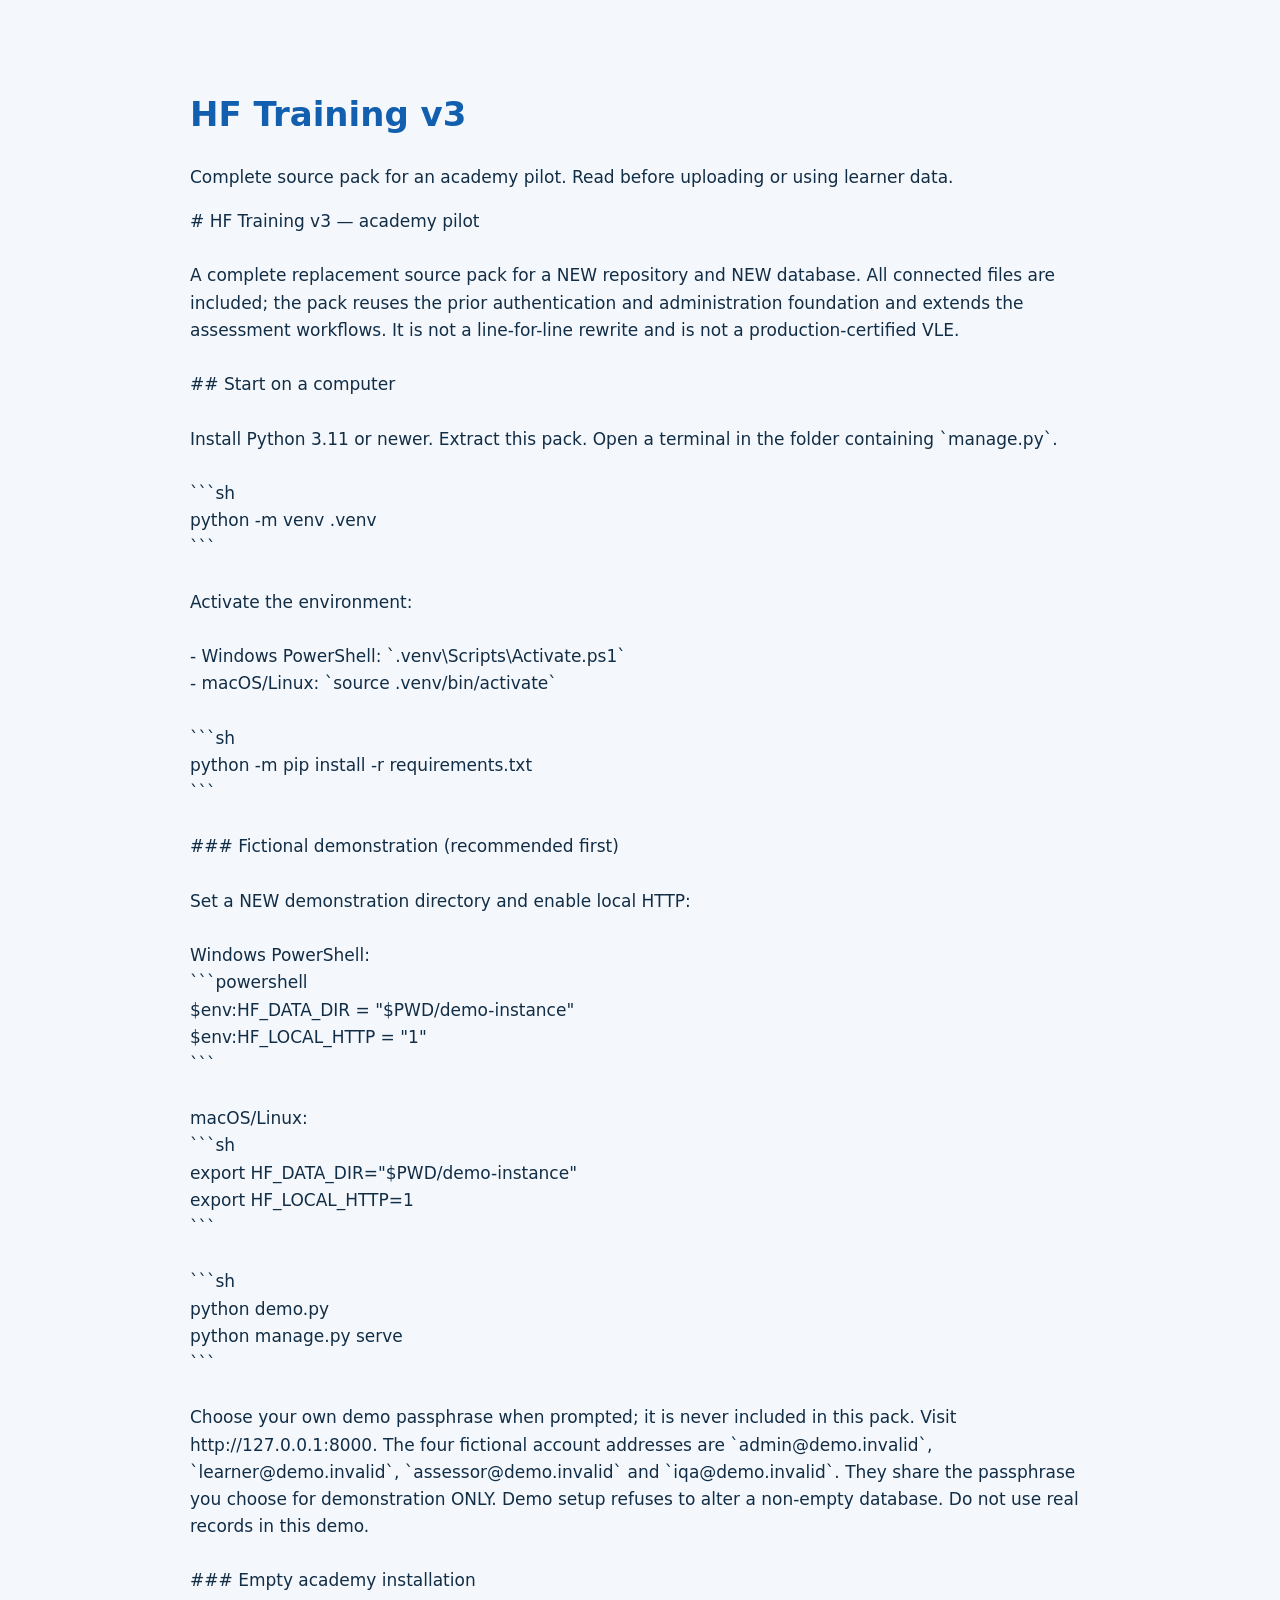
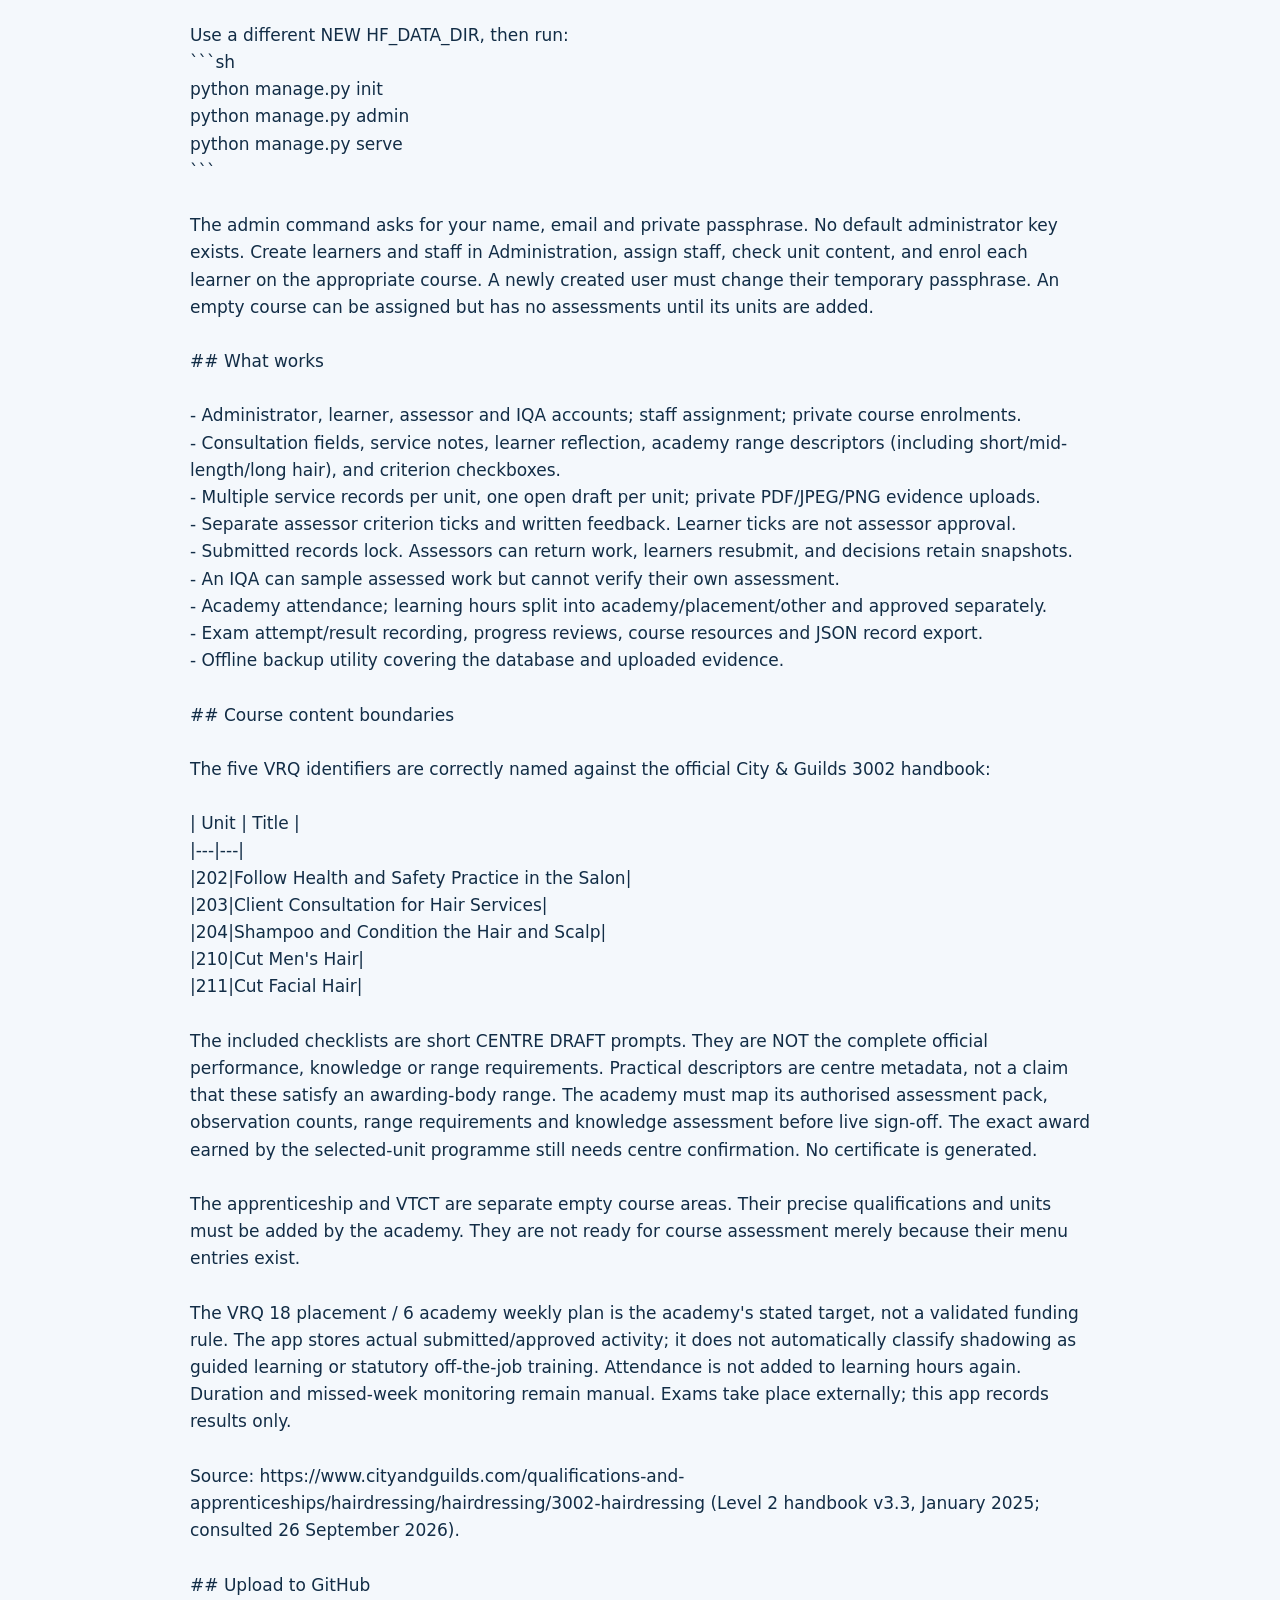
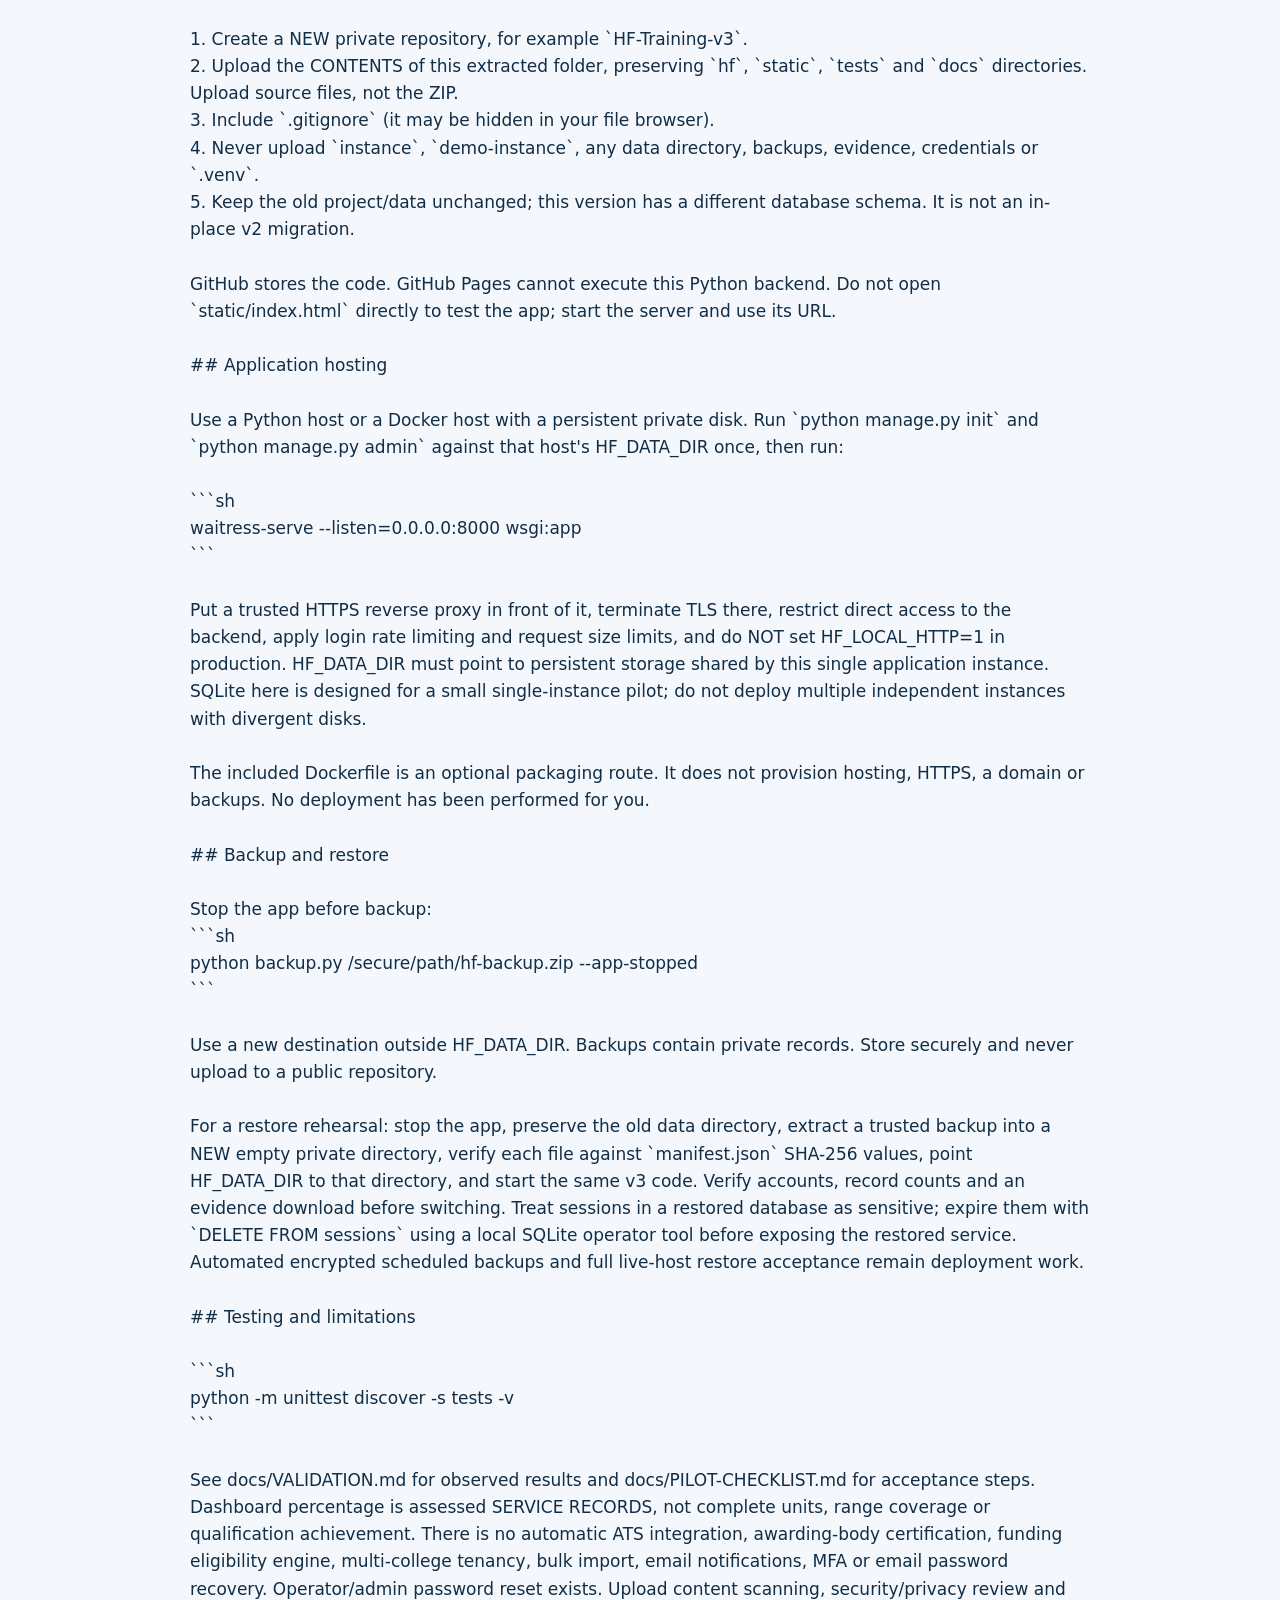
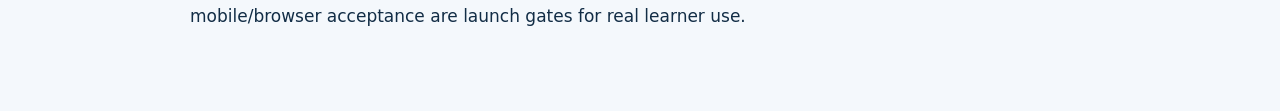
<file: START-HERE.html>
<!doctype html><html lang="en"><meta charset="utf-8"><meta name="viewport" content="width=device-width"><title>HF Training v3 — Start here</title><style>body{max-width:900px;margin:40px auto;padding:24px;background:#f4f8fc;color:#122d46;font:17px/1.6 system-ui}pre{white-space:pre-wrap;overflow-wrap:anywhere;font:inherit}h1{color:#125eaf}</style><h1>HF Training v3</h1><p>Complete source pack for an academy pilot. Read before uploading or using learner data.</p><pre># HF Training v3 — academy pilot

A complete replacement source pack for a NEW repository and NEW database. All connected files are included; the pack reuses the prior authentication and administration foundation and extends the assessment workflows. It is not a line-for-line rewrite and is not a production-certified VLE.

## Start on a computer

Install Python 3.11 or newer. Extract this pack. Open a terminal in the folder containing `manage.py`.

```sh
python -m venv .venv
```

Activate the environment:

- Windows PowerShell: `.venv\Scripts\Activate.ps1`
- macOS/Linux: `source .venv/bin/activate`

```sh
python -m pip install -r requirements.txt
```

### Fictional demonstration (recommended first)

Set a NEW demonstration directory and enable local HTTP:

Windows PowerShell:
```powershell
$env:HF_DATA_DIR = &quot;$PWD/demo-instance&quot;
$env:HF_LOCAL_HTTP = &quot;1&quot;
```

macOS/Linux:
```sh
export HF_DATA_DIR=&quot;$PWD/demo-instance&quot;
export HF_LOCAL_HTTP=1
```

```sh
python demo.py
python manage.py serve
```

Choose your own demo passphrase when prompted; it is never included in this pack. Visit http://127.0.0.1:8000. The four fictional account addresses are `admin@demo.invalid`, `learner@demo.invalid`, `assessor@demo.invalid` and `iqa@demo.invalid`. They share the passphrase you choose for demonstration ONLY. Demo setup refuses to alter a non-empty database. Do not use real records in this demo.

### Empty academy installation

Use a different NEW HF_DATA_DIR, then run:
```sh
python manage.py init
python manage.py admin
python manage.py serve
```

The admin command asks for your name, email and private passphrase. No default administrator key exists. Create learners and staff in Administration, assign staff, check unit content, and enrol each learner on the appropriate course. A newly created user must change their temporary passphrase. An empty course can be assigned but has no assessments until its units are added.

## What works

- Administrator, learner, assessor and IQA accounts; staff assignment; private course enrolments.
- Consultation fields, service notes, learner reflection, academy range descriptors (including short/mid-length/long hair), and criterion checkboxes.
- Multiple service records per unit, one open draft per unit; private PDF/JPEG/PNG evidence uploads.
- Separate assessor criterion ticks and written feedback. Learner ticks are not assessor approval.
- Submitted records lock. Assessors can return work, learners resubmit, and decisions retain snapshots.
- An IQA can sample assessed work but cannot verify their own assessment.
- Academy attendance; learning hours split into academy/placement/other and approved separately.
- Exam attempt/result recording, progress reviews, course resources and JSON record export.
- Offline backup utility covering the database and uploaded evidence.

## Course content boundaries

The five VRQ identifiers are correctly named against the official City &amp; Guilds 3002 handbook:

| Unit | Title |
|---|---|
|202|Follow Health and Safety Practice in the Salon|
|203|Client Consultation for Hair Services|
|204|Shampoo and Condition the Hair and Scalp|
|210|Cut Men&#x27;s Hair|
|211|Cut Facial Hair|

The included checklists are short CENTRE DRAFT prompts. They are NOT the complete official performance, knowledge or range requirements. Practical descriptors are centre metadata, not a claim that these satisfy an awarding-body range. The academy must map its authorised assessment pack, observation counts, range requirements and knowledge assessment before live sign-off. The exact award earned by the selected-unit programme still needs centre confirmation. No certificate is generated.

The apprenticeship and VTCT are separate empty course areas. Their precise qualifications and units must be added by the academy. They are not ready for course assessment merely because their menu entries exist.

The VRQ 18 placement / 6 academy weekly plan is the academy&#x27;s stated target, not a validated funding rule. The app stores actual submitted/approved activity; it does not automatically classify shadowing as guided learning or statutory off-the-job training. Attendance is not added to learning hours again. Duration and missed-week monitoring remain manual. Exams take place externally; this app records results only.

Source: https://www.cityandguilds.com/qualifications-and-apprenticeships/hairdressing/hairdressing/3002-hairdressing (Level 2 handbook v3.3, January 2025; consulted 26 September 2026).

## Upload to GitHub

1. Create a NEW private repository, for example `HF-Training-v3`.
2. Upload the CONTENTS of this extracted folder, preserving `hf`, `static`, `tests` and `docs` directories. Upload source files, not the ZIP.
3. Include `.gitignore` (it may be hidden in your file browser).
4. Never upload `instance`, `demo-instance`, any data directory, backups, evidence, credentials or `.venv`.
5. Keep the old project/data unchanged; this version has a different database schema. It is not an in-place v2 migration.

GitHub stores the code. GitHub Pages cannot execute this Python backend. Do not open `static/index.html` directly to test the app; start the server and use its URL.

## Application hosting

Use a Python host or a Docker host with a persistent private disk. Run `python manage.py init` and `python manage.py admin` against that host&#x27;s HF_DATA_DIR once, then run:

```sh
waitress-serve --listen=0.0.0.0:8000 wsgi:app
```

Put a trusted HTTPS reverse proxy in front of it, terminate TLS there, restrict direct access to the backend, apply login rate limiting and request size limits, and do NOT set HF_LOCAL_HTTP=1 in production. HF_DATA_DIR must point to persistent storage shared by this single application instance. SQLite here is designed for a small single-instance pilot; do not deploy multiple independent instances with divergent disks.

The included Dockerfile is an optional packaging route. It does not provision hosting, HTTPS, a domain or backups. No deployment has been performed for you.

## Backup and restore

Stop the app before backup:
```sh
python backup.py /secure/path/hf-backup.zip --app-stopped
```

Use a new destination outside HF_DATA_DIR. Backups contain private records. Store securely and never upload to a public repository.

For a restore rehearsal: stop the app, preserve the old data directory, extract a trusted backup into a NEW empty private directory, verify each file against `manifest.json` SHA-256 values, point HF_DATA_DIR to that directory, and start the same v3 code. Verify accounts, record counts and an evidence download before switching. Treat sessions in a restored database as sensitive; expire them with `DELETE FROM sessions` using a local SQLite operator tool before exposing the restored service. Automated encrypted scheduled backups and full live-host restore acceptance remain deployment work.

## Testing and limitations

```sh
python -m unittest discover -s tests -v
```

See docs/VALIDATION.md for observed results and docs/PILOT-CHECKLIST.md for acceptance steps. Dashboard percentage is assessed SERVICE RECORDS, not complete units, range coverage or qualification achievement. There is no automatic ATS integration, awarding-body certification, funding eligibility engine, multi-college tenancy, bulk import, email notifications, MFA or email password recovery. Operator/admin password reset exists. Upload content scanning, security/privacy review and mobile/browser acceptance are launch gates for real learner use.
</pre></html>
</file>
